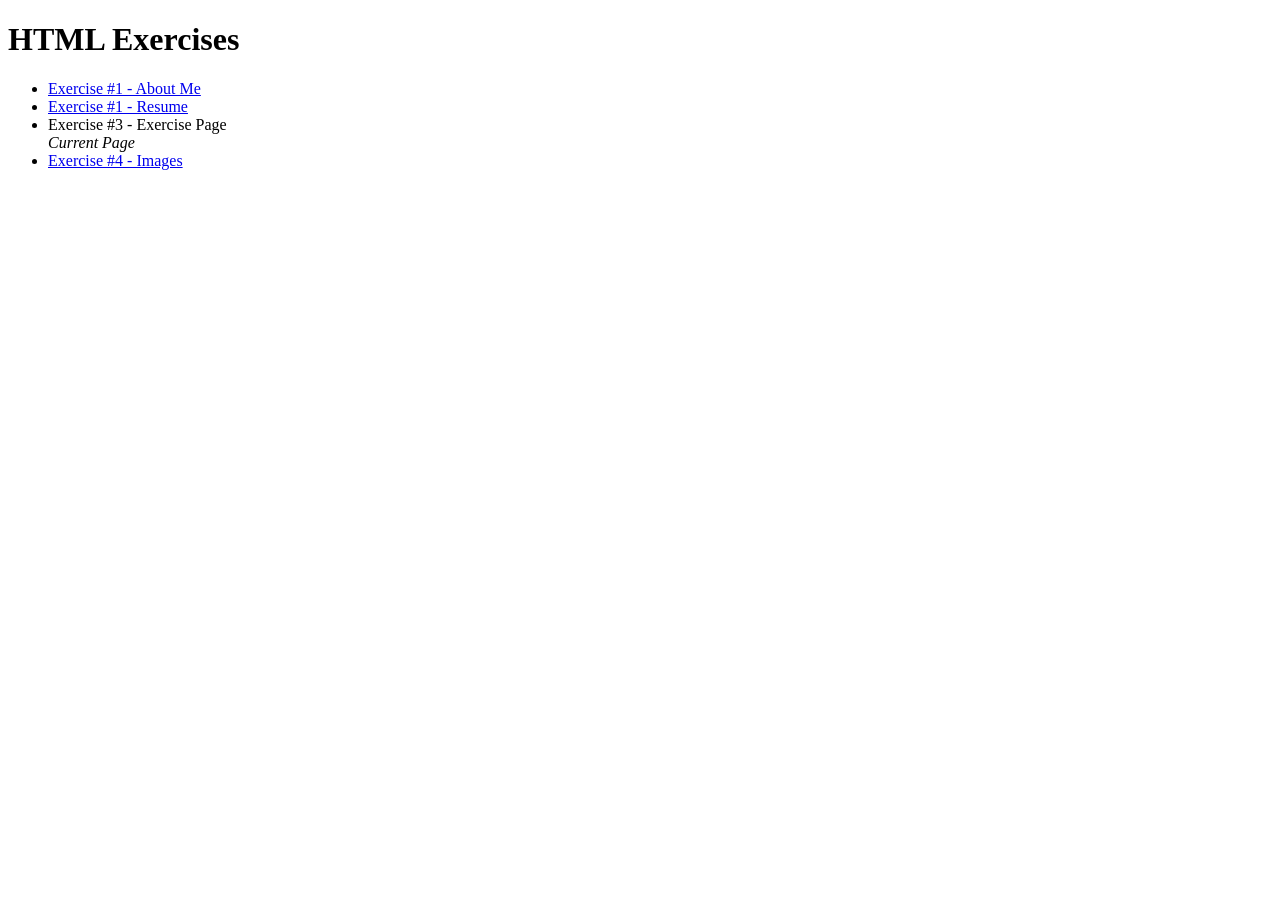
<file: exercises/index.html>
<!DOCTYPE html>
<html lang="en">
    <head>
        <meta charset="UTF-8">
        <title>Index</title>
    </head>
    <body><main>
        <h1>HTML Exercises</h1>
        <ul>
            <li><a href="exercise1.html" target="_blank">Exercise #1 - About Me</a></li>
            <li><a href="exercise2.html" target="_blank">Exercise #1 - Resume</a></li>
            <li>Exercise #3 - Exercise Page
                <br><em>Current Page</em></li>
            <li><a href="exercise4.html" target="_blank">Exercise #4 - Images</a></li>
            </ul>
        </main></body>

</html>
</file>
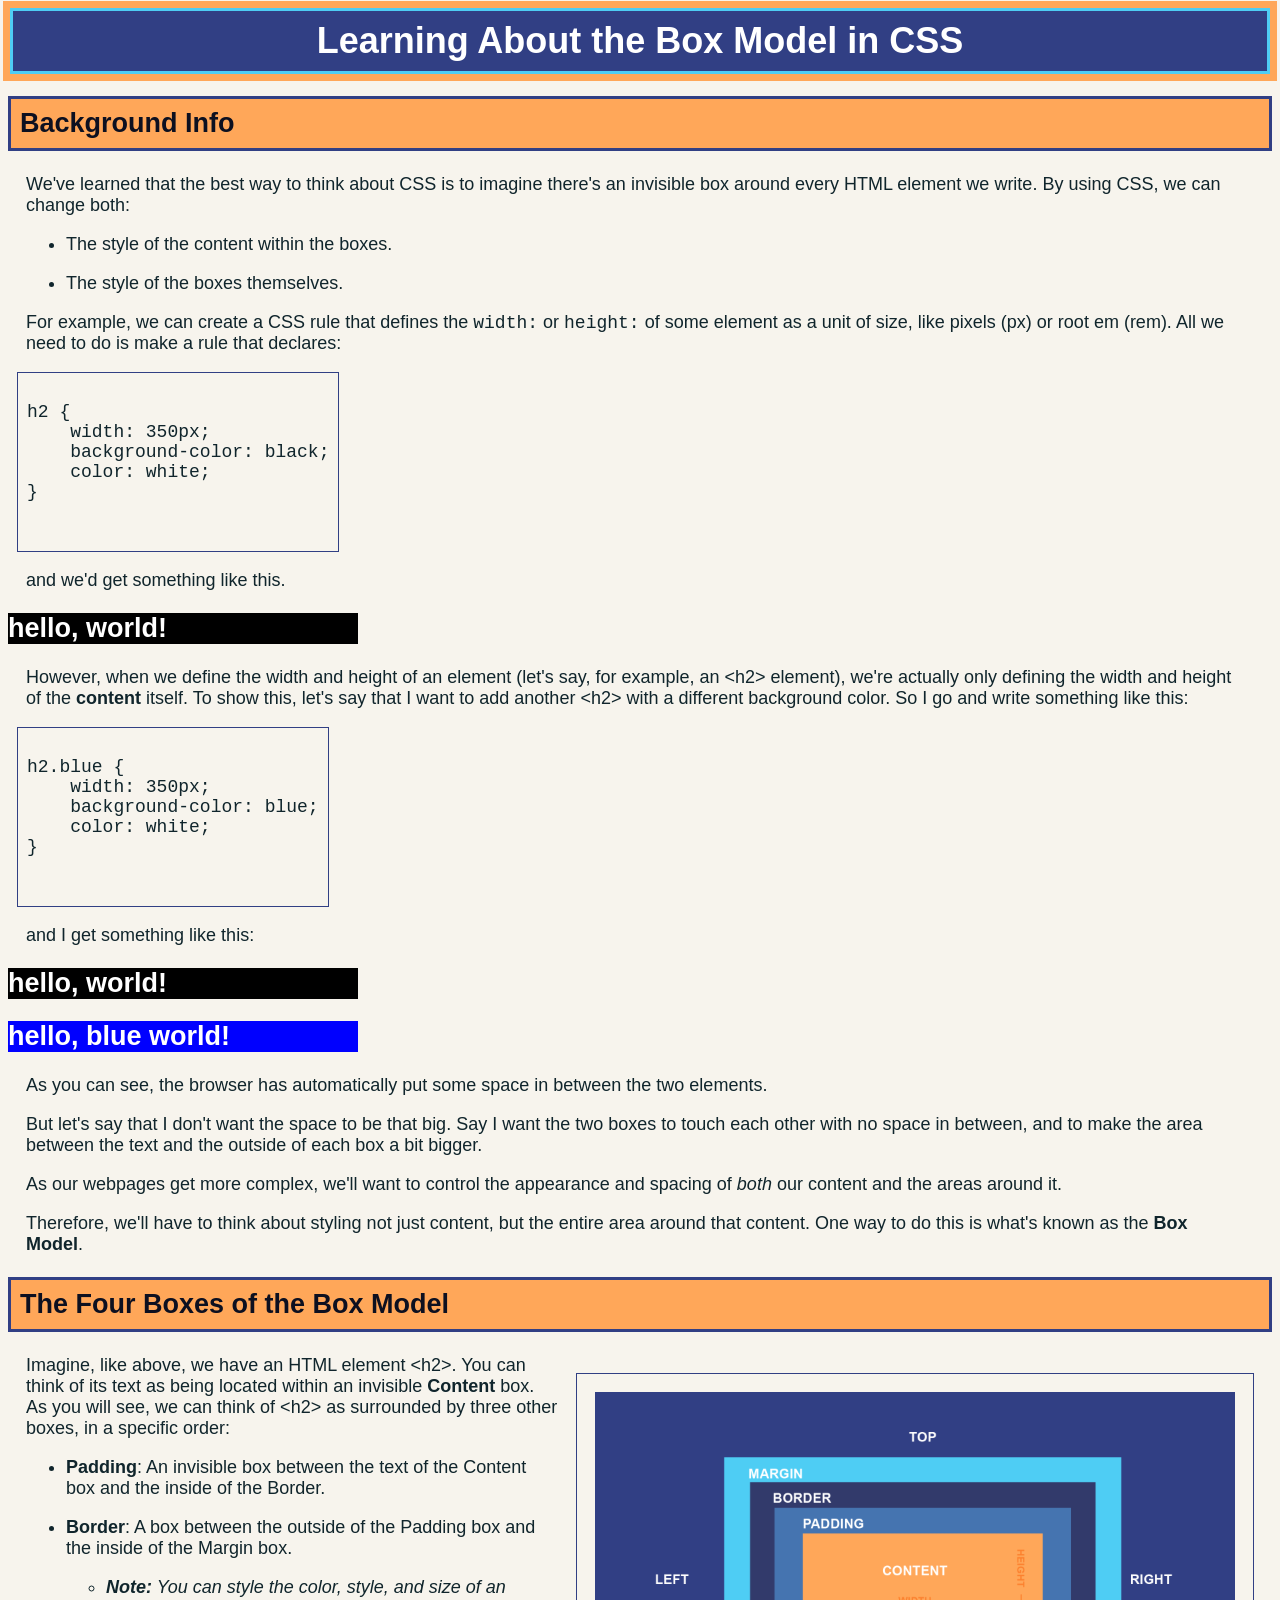
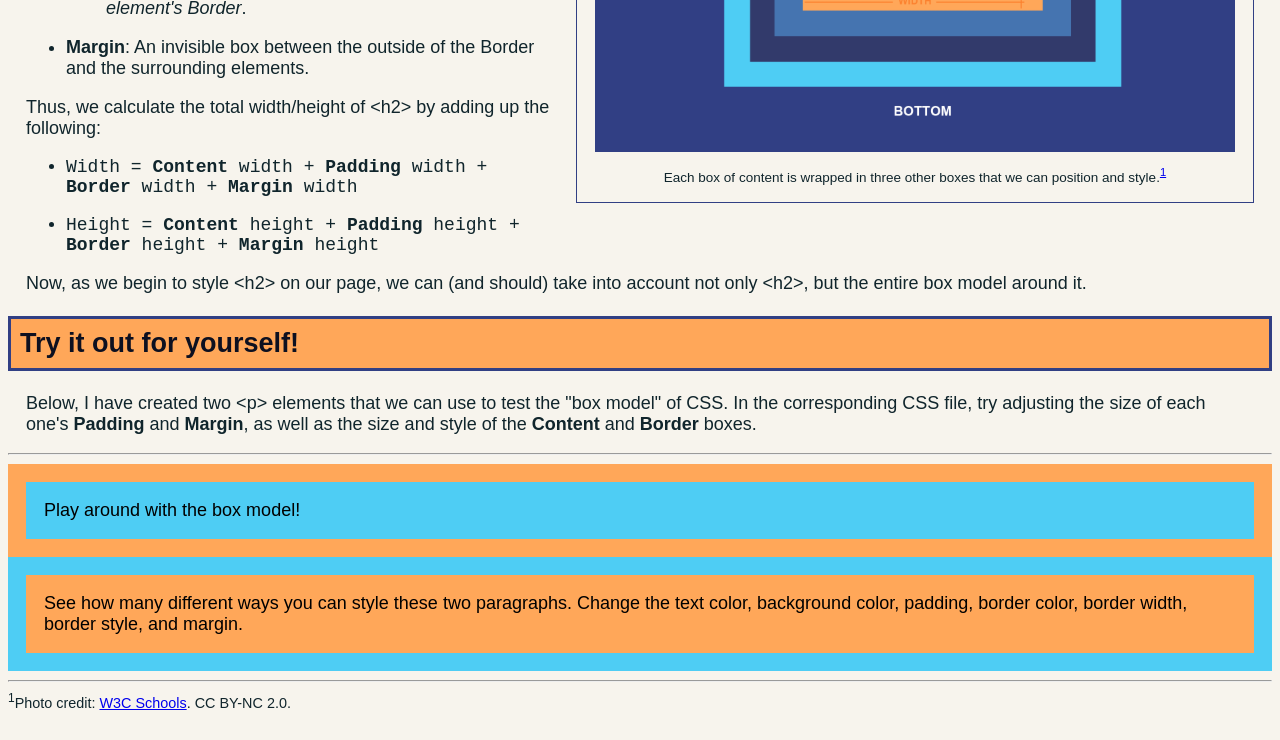
<file: box-model-info.html>
<!DOCTYPE html>
<html lang="en">
    <head>
        <meta charset="UTF-8">
        <title>Learning About the Box Model</title>
        <link href="box-model-info.css" rel="stylesheet">
    </head>
    <h1>Learning About the Box Model in CSS</h1>
    <h2 class="belowimg">Background Info</h2>
        <p>We've learned that the best way to think about CSS is to imagine there's an invisible box around every HTML element we write. By using CSS, we can change both:
            <ul>
                <li>The style of the content within the boxes.</li>
                <li>The style of the boxes themselves.</li>
            </ul></p>
        <p>For example, we can create a CSS rule that defines the <span style="font-family:monospace">width:</span> or <span style="font-family:monospace">height:</span> of some element as a unit of size, like pixels (px) or root em (rem). All we need to do is make a rule that declares:</p>
            <pre><code>
h2 {
    width: 350px;
    background-color: black;
    color: white;
}

            </code></pre>
            <p>and we'd get something like this.</p>
        <h2 style="background-color:black; color:white;">hello, world!</h2>
</p>
<p>However, when we define the width and height of an element (let's say, for example, an &lt;h2&gt; element), we're actually only defining the width and height of the <strong>content</strong> itself. To show this, let's say that I want to add another &lt;h2&gt; with a different background color. So I go and write something like this:</p>
        <pre><code>
h2.blue {
    width: 350px;
    background-color: blue;
    color: white;
}

            </code></pre>
        <p>and I get something like this:</p>
        <h2 style="background-color:black; color:white;">hello, world!</h2>
        <h2 style="background-color: blue; color: white;">hello, blue world!</h2>
        <p>As you can see, the browser has automatically put some space in between the two elements.</p>
        <p>But let's say that I don't want the space to be that big. Say I want the two boxes to touch each other with no space in between, and to make the area between the text and the outside of each box a bit bigger.</p>
        <p>As our webpages get more complex, we'll want to control the appearance and spacing of <em>both</em> our content and the areas around it.</p> 
        <p>Therefore, we'll have to think about styling not just content, but the entire area around that content. One way to do this is what's known as the <strong>Box Model</strong>.</p>
    <h2 class="belowimg">The Four Boxes of the Box Model</h2>
    <figure>
        <img src="box-model-example.png" alt="a visual example of the box model, with boxes labeled padding, border, and margin surrounding a box labeled content.">
        <figcaption>Each box of content is wrapped in three other boxes that we can position and style.<sup><a href="#photocredit">1</a></sup></figcaption>
    </figure>
        <p>Imagine, like above, we have an HTML element &lt;h2&gt;. You can think of its text as being located within an invisible <strong>Content</strong> box. As you will see, we can think of &lt;h2&gt; as surrounded by three other boxes, in a specific order:
            <ul>
                <li><strong>Padding</strong>: An invisible box between the text of the Content box and the inside of the Border.</li>
                <li><strong>Border</strong>: A box between the outside of the Padding box and the inside of the Margin box.</li>
                <ul><li><i><b>Note:</b> You can style the color, style, and size of an element's Border</i>.</li></ul>
                <li><strong>Margin</strong>: An invisible box between the outside of the Border and the surrounding elements.</li>
            </ul>
        <p>Thus, we calculate the total width/height of &lt;h2&gt; by adding up the following:
            <ul>
                <li class="equation">Width = <strong>Content</strong> width + <strong>Padding</strong> width + <strong>Border</strong> width + <strong>Margin</strong> width</li>
                <li class="equation">Height = <strong>Content</strong> height + <strong>Padding</strong> height + <strong>Border</strong> height + <strong>Margin</strong> height</li>
            </ul>
        </p>
        <p>
            Now, as we begin to style &lt;h2&gt; on our page, we can (and should) take into account not only &lt;h2&gt;, but the entire box model around it.
        </p>
    <h2 class="belowimg">Try it out for yourself!</h2>
        <p>Below, I have created two &lt;p&gt; elements that we can use to test the "box model" of CSS. In the corresponding CSS file, try adjusting the size of each one's <strong>Padding</strong> and <strong>Margin</strong>, as well as the size and style of the <strong>Content</strong> and <strong>Border</strong> boxes.</p>
        <hr />

    <p class="box-model">Play around with the box model!</p>
    <p class="box-model-2">See how many different ways you can style these two paragraphs. Change the text color, background color, padding, border color, border width, border style, and margin.</p>
    <hr />
    <footer style="font-size:.80rem">
        <sup id="photocredit">1</sup>Photo credit: <a href="https://www.w3schools.com/" target="_blank" alt="The W3C schools website.">W3C Schools</a>. CC BY-NC 2.0.
    </footer>


</html>
</file>
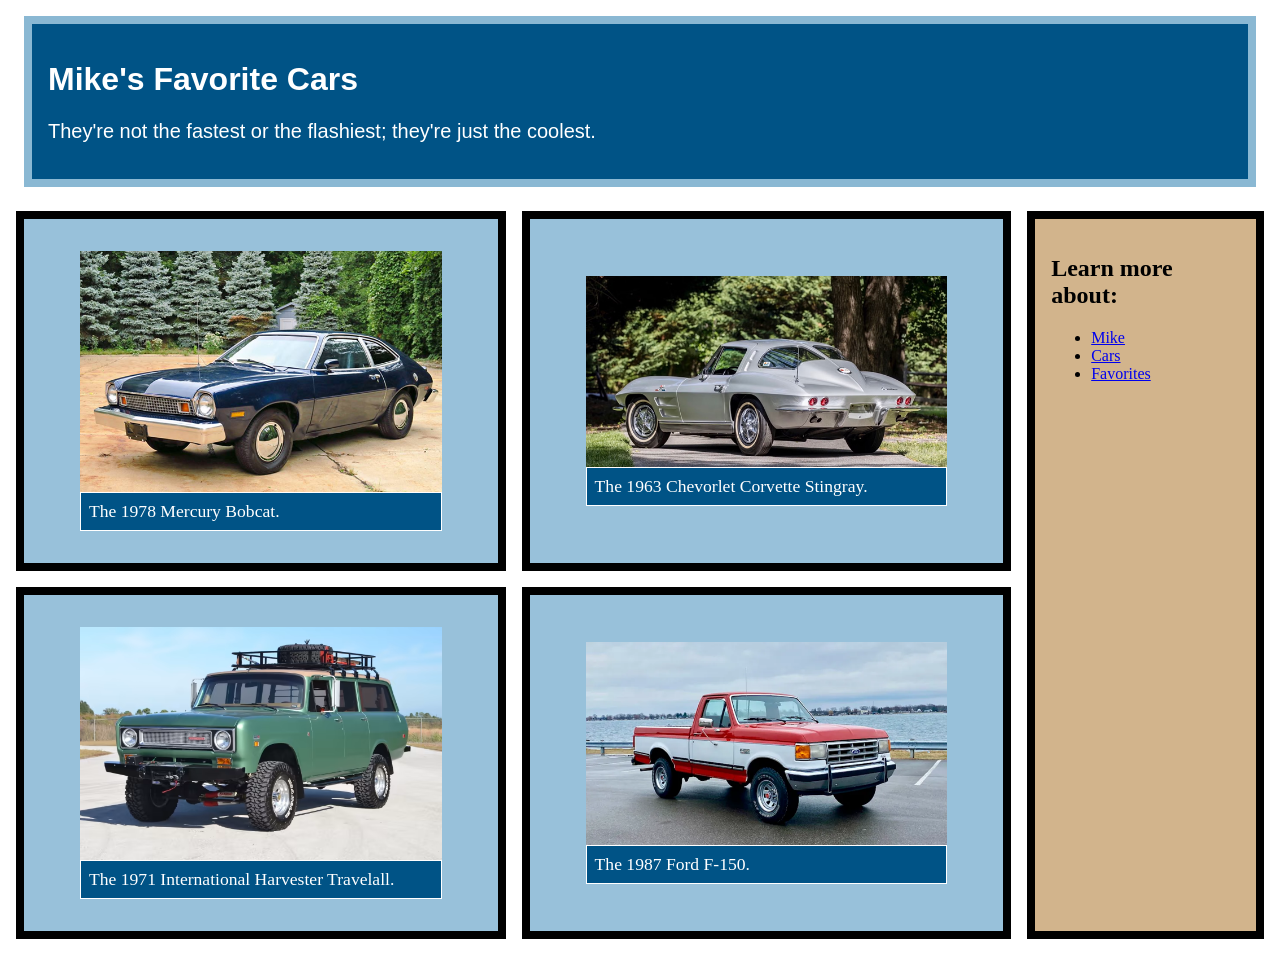
<file: checkin3.html>
<!doctype html>
<html lang="en">
<head>
    <meta charset="utf-8">
    <meta name="viewport" content="width=device-width, initial-scale=1">
    <title>Mike's Favorite Cars</title>
    <link rel="stylesheet" href="checkin3.css">
</head>
<body>
<div id="header">
    <h1>Mike's Favorite Cars</h1>
    <p>They're not the fastest or the flashiest; they're just the coolest.</p>
</div>
<div id="layout">
<div id="bobcat" class="car">
    <figure>
        <img src="78bobcat.png" alt="a blue 1978 Mercury Bobcat parked in a car showroom">
        <figcaption>The 1978 Mercury Bobcat.</figcaption>
    </figure>
</div>
<div id="travelall" class="car">
    <figure>
        <img src="71ih.png" alt="a green 1971 International Harvester travelhall with a black roofrack parked on an empty road">
        <figcaption>The 1971 International Harvester Travelall.</figcaption>
    </figure>
</div>
<div id="stingray" class="car">
    <figure>
        <img src="63stingray.png" alt="a silver 1963 Corvette Stingray parked in front of a forested background">
        <figcaption>The 1963 Chevorlet Corvette Stingray.</figcaption>
    </figure>
</div>
<div id="f150" class="car">
    <figure>
        <img src="87f150.png" alt="a red and white 1987 Ford F150 parked in front of a body of water">
        <figcaption>The 1987 Ford F-150.</figcaption>
    </figure>
</div>
<div id="learnmore" class="infobox"><h2>Learn more about:</h2>
    <ul>
        <li><a href="https://google.com" target="blank_only">Mike</a></li>
        <li><a href="https://google.com" target="blank_only">Cars</a></li>
        <li><a href="https://google.com" target="blank_only">Favorites</a></li>
    </ul>
</div>
</div>
</main>
</body>
</html>
</file>
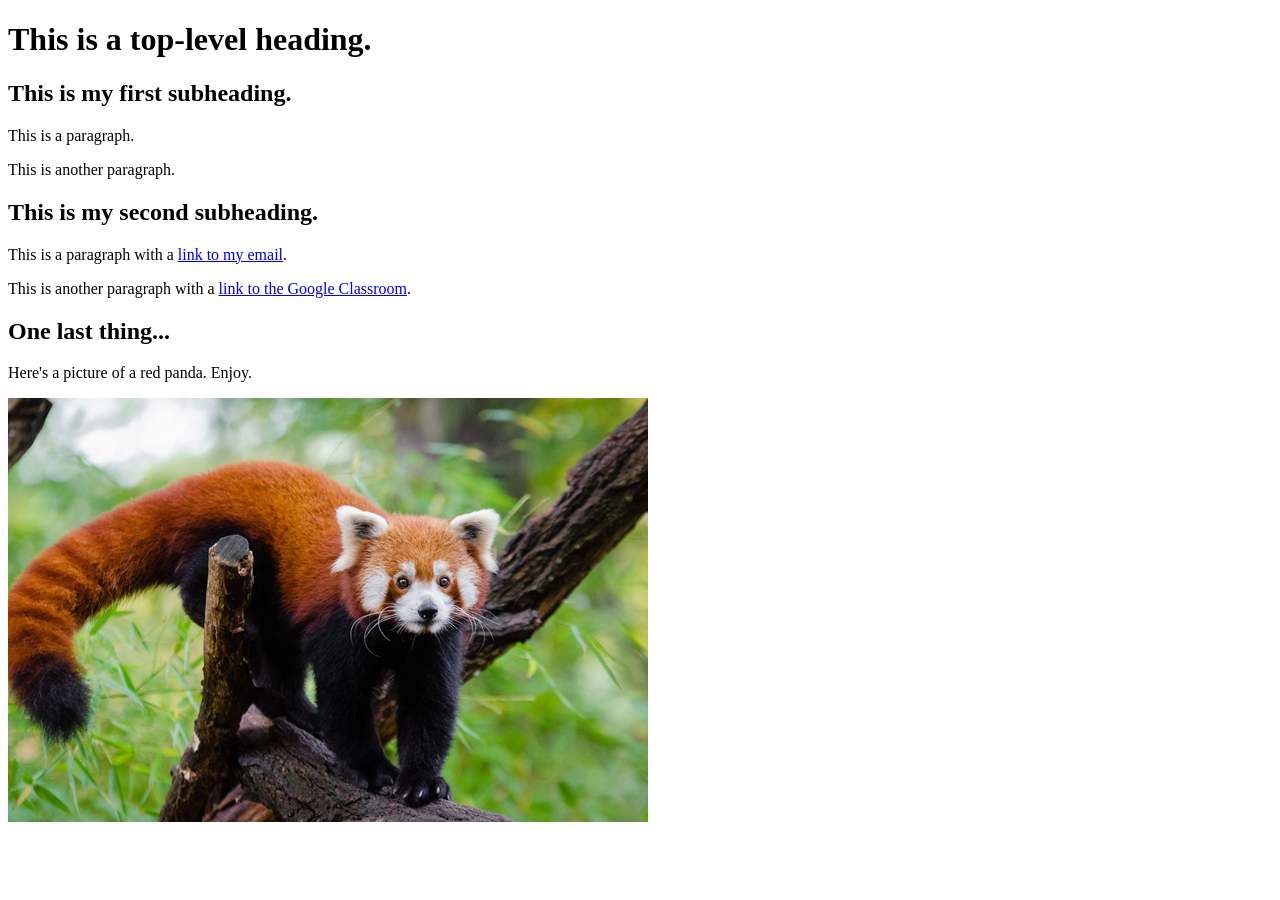
<file: exercises/exercise1.html>
<!DOCTYPE html>
<html lang="en">
    <head>
        <meta charset="UTF-8">
        <title>Exercise #1 - Bio Profile</title>
    </head>
    <body>
        <h1>This is a top-level heading.</h1>

        <h2>This is my first subheading.</h2>
        <p>This is a paragraph.</p>
        <p>This is another paragraph.</p>

        <h2>This is my second subheading.</h2>
        <p>This is a paragraph with a <a href="mailto:michaellyons@umass.edu">link to my email</a>.</p>
        <p>This is another paragraph with a <a href="https://www.classroom.google.com/">link to the Google Classroom</a>.</p>

        <h2>One last thing...</h2>
        <p>Here's a picture of a red panda. Enjoy.</p>
        <img src="../images/red_panda_220-scaled.png" alt="A red panda climbing on a tree branch.">
    </body>
    </html>
</file>
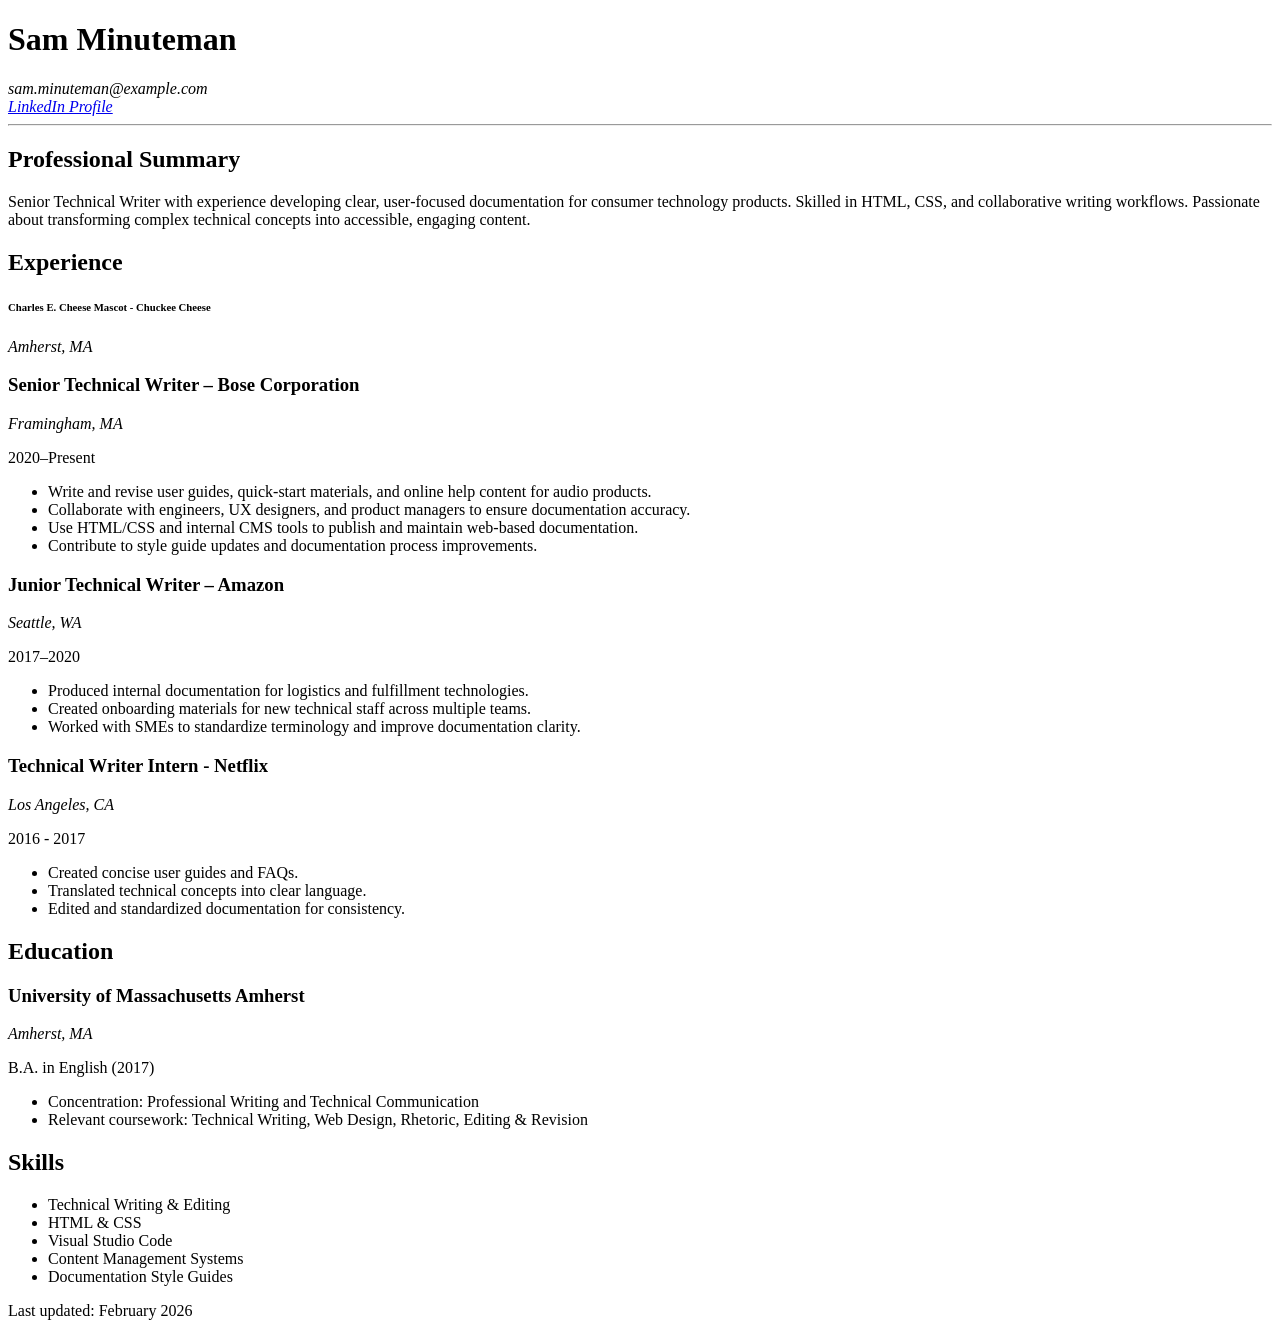
<file: exercises/exercise2.html>
<!DOCTYPE html>
<html lang="en">
<head>
    <meta charset="UTF-8">
    <title>Sam Minuteman – Resume</title>
</head>

<body>
<main>

<h1>Sam Minuteman</h1>

<address>
    sam.minuteman@example.com<br>
    <a href="https://www.linkedin.com">LinkedIn Profile</a>
</address>

<hr>

<h2>Professional Summary</h2>
<p>
    Senior Technical Writer with experience developing clear, user‑focused documentation 
    for consumer technology products. Skilled in HTML, CSS, and collaborative writing 
    workflows. Passionate about transforming complex technical concepts into accessible, 
    engaging content.
</p>

<h2>Experience</h2>

<h6>Charles E. Cheese Mascot - Chuckee Cheese</h6>
<p><i>Amherst, MA</i>
</p>

<h3><b>Senior Technical Writer</b> – Bose Corporation</h3>
<p><i>Framingham, MA</i></p>
<p>2020–Present</p>
<ul>
    <li>Write and revise user guides, quick‑start materials, and online help content for audio products.</li>
    <li>Collaborate with engineers, UX designers, and product managers to ensure documentation accuracy.</li>
    <li>Use HTML/CSS and internal CMS tools to publish and maintain web‑based documentation.</li>
    <li>Contribute to style guide updates and documentation process improvements.</li>
</ul>

<h3><b>Junior Technical Writer</b> – Amazon</h3>
<p><i>Seattle, WA</i></p>
<p>2017–2020</p>
<ul>
    <li>Produced internal documentation for logistics and fulfillment technologies.</li>
    <li>Created onboarding materials for new technical staff across multiple teams.</li>
    <li>Worked with SMEs to standardize terminology and improve documentation clarity.</li>
</ul>

<h3><b>Technical Writer Intern</b> - Netflix</h3>
<p><i>Los Angeles, CA</i></p>
<p>2016 - 2017</p>
<ul>
    <li>Created concise user guides and FAQs.</li> 
    <li>Translated technical concepts into clear language.</li> 
    <li>Edited and standardized documentation for consistency.</li></li>
</ul>

<h2>Education</h2>

<h3>University of Massachusetts Amherst</h3>
<p><i>Amherst, MA</i></p>
<p>B.A. in English (2017)</p>
<ul>
    <li>Concentration: Professional Writing and Technical Communication</li>
    <li>Relevant coursework: Technical Writing, Web Design, Rhetoric, Editing & Revision</li>
</ul>

<h2>Skills</h2>
<ul>
    <li>Technical Writing & Editing</li>
    <li>HTML & CSS</li>
    <li>Visual Studio Code</li>
    <li>Content Management Systems</li>
    <li>Documentation Style Guides</li>
</ul>

</main>

<footer>
    Last updated: February 2026
</footer>

</body>
</html>
</file>
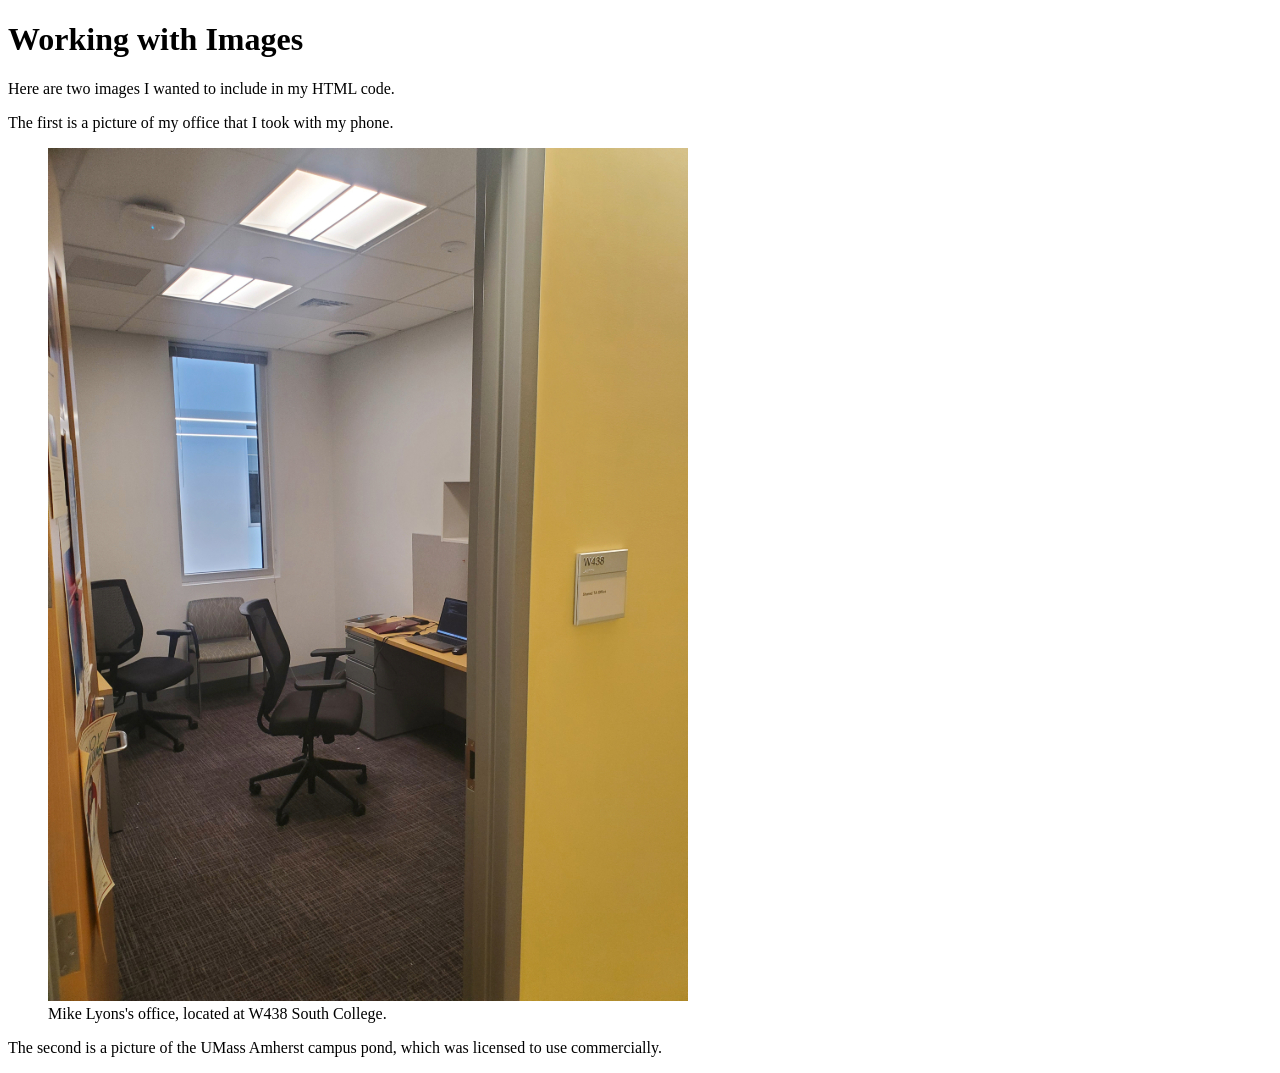
<file: exercises/exercise4.html>
<!DOCTYPE html>
<html lang="en">
    <head>
        <title>Exercise #4</title>
        <meta charset=""UTF-8">
    </head>
    <body>
        <main>
            <h1>Working with Images</h1>
            <p>Here are two images I wanted to include in my HTML code.</p>
            <p>The first is a picture of my office that I took with my phone.</p>
            <figure>
                <img src="../images/my-office.jpg" title="My Office" alt="The entrance to Mike Lyons's office. Inside are an empty chair and a desk covered with papers and computer.">
                <figcaption>Mike Lyons's office, located at W438 South College.</figcaption>
            </figure>
            <p>The second is a picture of the UMass Amherst campus pond, which was licensed to use commercially.</p>
        </main>
    </body>
</html>
</file>
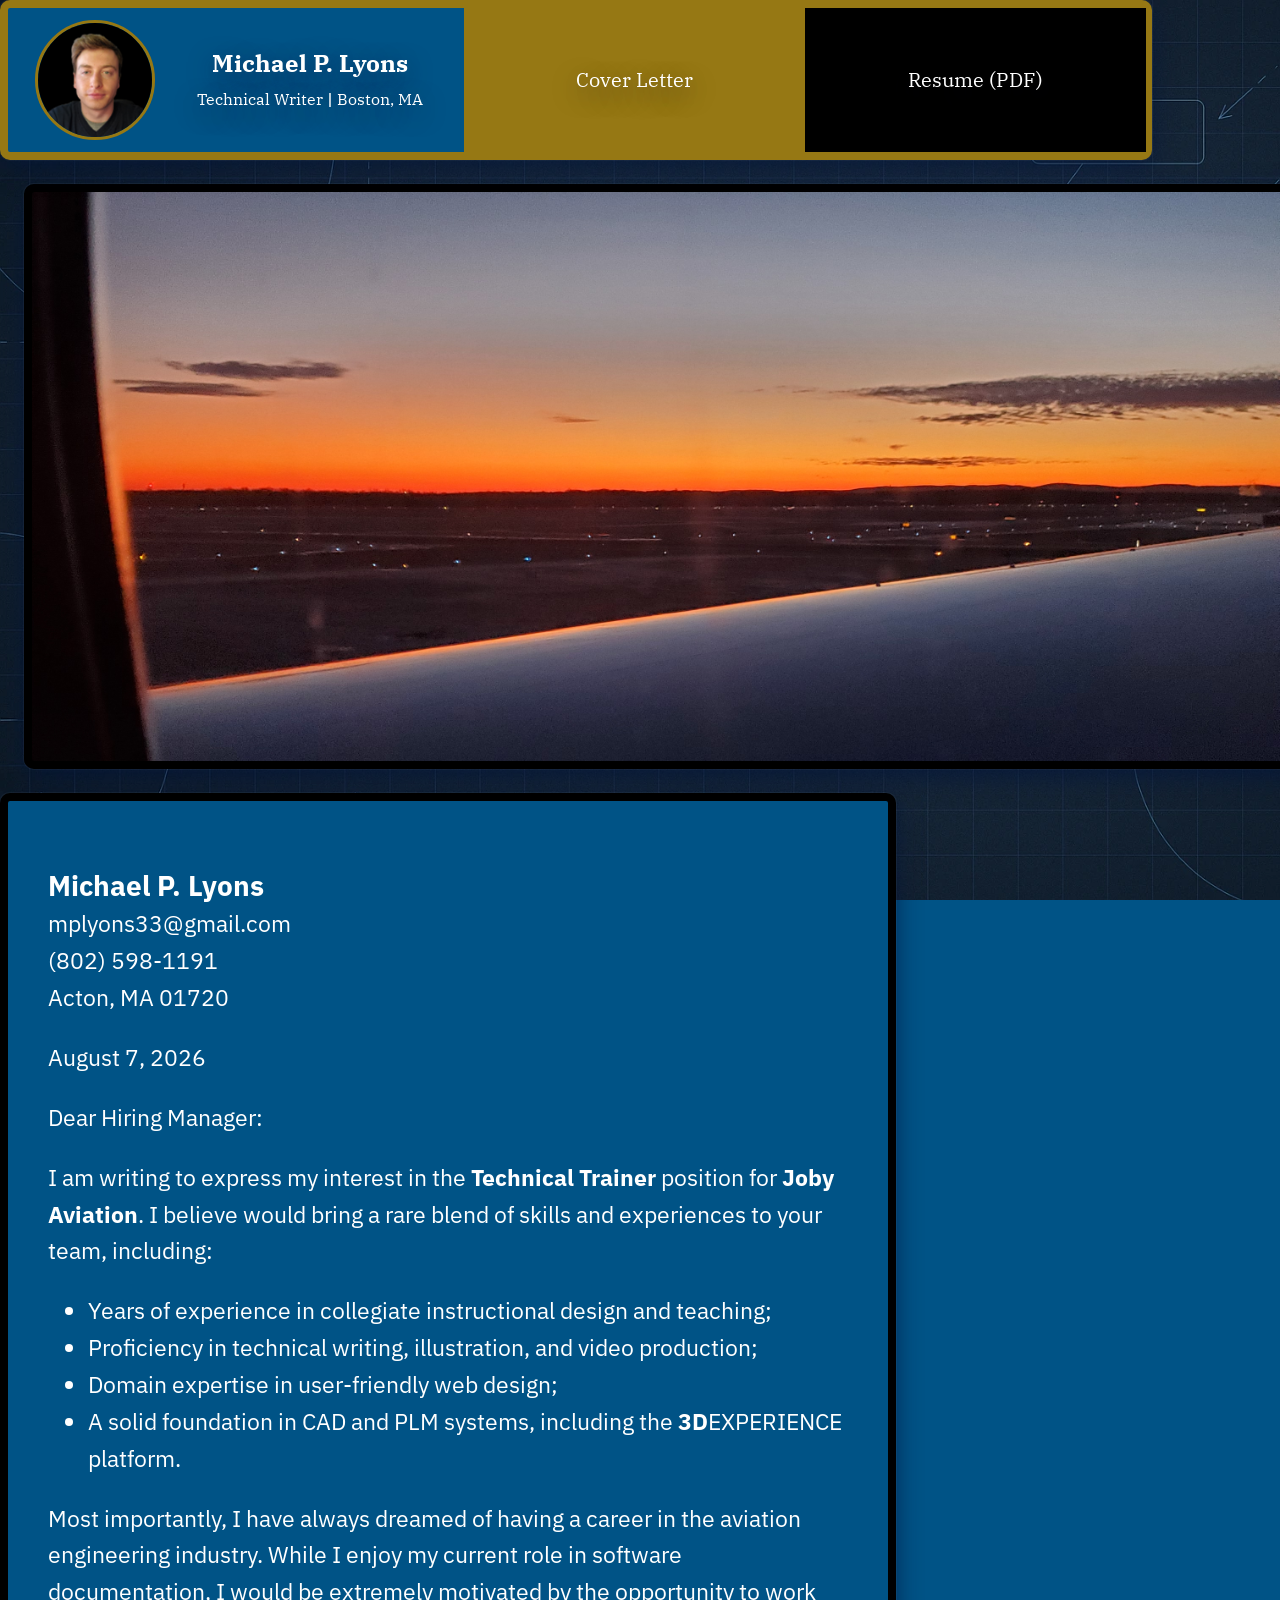
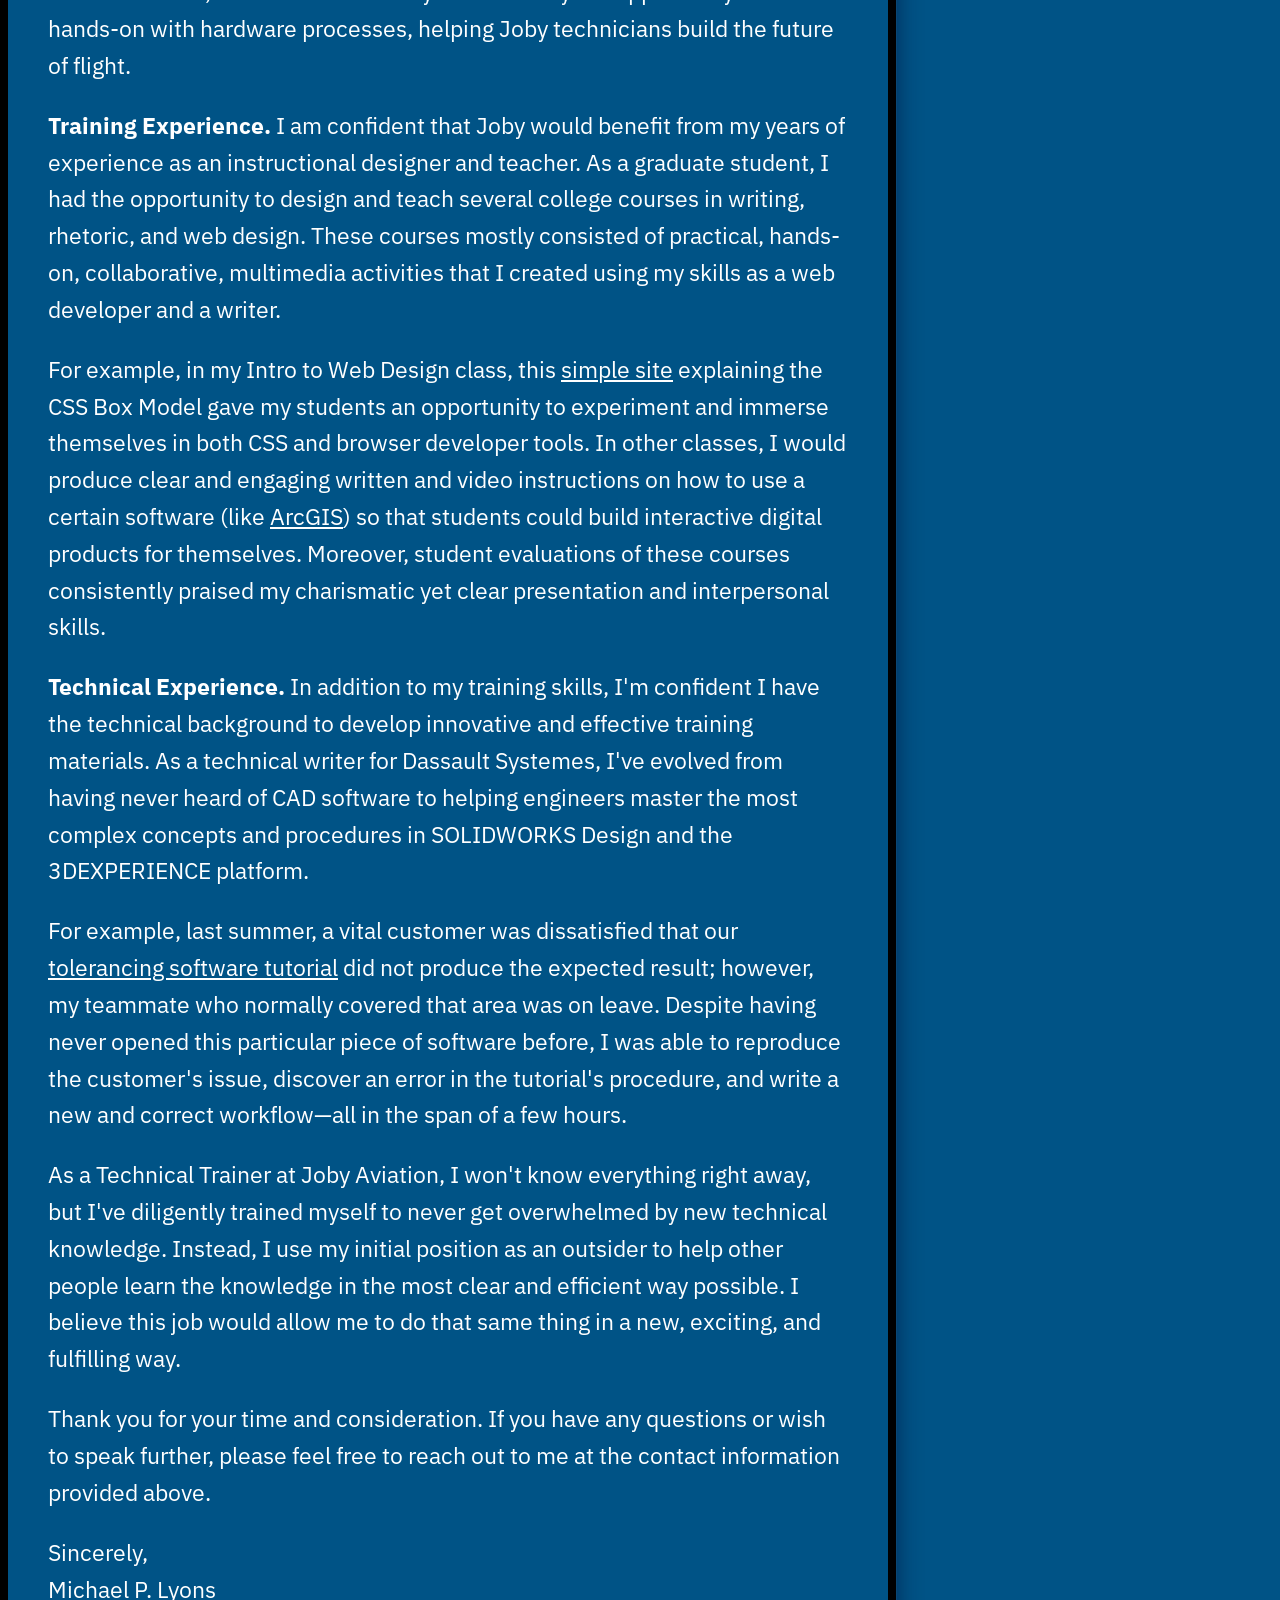
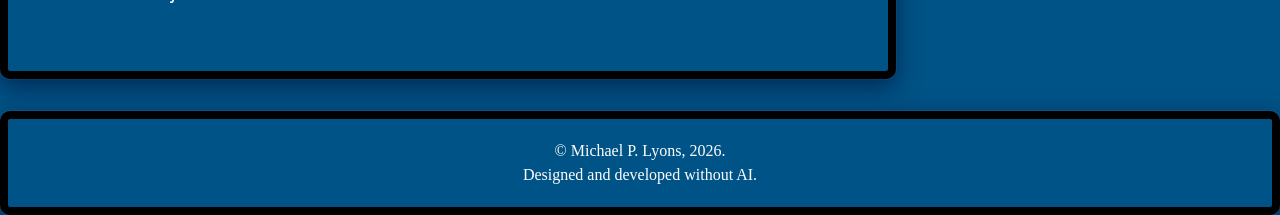
<file: ja.app/source-files/joby-cover-letter.html>
<!doctype html>
<html lang="en">
<head>
    <meta charset="utf-8">
    <meta name="viewport" content="width=device-width, initial-scale=1">
    <title>M.P. Lyons | Technical Writer</title>
    <link rel="stylesheet" href="joby-application.css">
    <link rel="icon" type="image/x-icon" href="../images/mpl-icon.svg">
    <link rel="preconnect" href="https://fonts.googleapis.com">
    <link rel="preconnect" href="https://fonts.gstatic.com" crossorigin>
    <link href="https://fonts.googleapis.com/css2?family=Adamina&family=IBM+Plex+Sans:ital,wght@0,100..700;1,100..700&family=IBM+Plex+Serif:ital,wght@0,100;0,200;0,300;0,400;0,500;0,600;0,700;1,100;1,200;1,300;1,400;1,500;1,600;1,700&family=Graduate&family=Lexend:wght@100..900&display=swap" rel="stylesheet">
</head>
<body>
<div id="header">
    <a id="homelink" href="joby-application.html">
    <div class="nameplate">
        <h1 class="nameplatetitle">Michael P. Lyons</h1>
        <img class="nameplateimg" src="../images/headshot-128.png" alt="Michael P. Lyons">
        <p class="nameplatedesc">Technical Writer<b> | </b> Boston, MA</p>
    </div>
    </a>
    <div class="navbar">
        <a class="navbaritems" id="navbarexperience" href="joby-cover-letter.html" style="background-color: hwb(46 8% 41%); border:hwb(46 8% 41%); border-radius: 0px;">Cover Letter</a>
        <a class="navbaritems" id="navbarportfolio" href="../documents/Lyons_Resume_8-7-2026.pdf" target="_blank">Resume (PDF)</a>
    </div>
    </div>
     <div title="View of an airplane wing, airfield, and sunrise from an airplane window. Photo by Michael Lyons." alt="View of an airplane wing, airfield, and sunrise from an airplane window" class="hero-image" id="hero-image-plane-sunset"></div>
    <div class="bodycontent" style="font-family: IBM Plex Sans; font-size: 1.45rem; padding:2.5rem; line-height: 2.3rem;">
        <p><h2></h2>
        <b style="font-size: 1.75rem;">Michael P. Lyons</b>
        <br>
        mplyons33@gmail.com
        <br>
        (802) 598-1191
        <br>
        Acton, MA 01720</p>
    <p>August 7, 2026</p>
<p>Dear Hiring Manager:</p>
<p>I am writing to express my interest in the <b>Technical Trainer</b> position for <b>Joby Aviation</b>. I believe would bring a rare blend of skills and experiences to your team, including:
    <ul>
        <li>Years of experience in collegiate instructional design and teaching;</li>
        <li>Proficiency in technical writing, illustration, and video production;</li>
        <li>Domain expertise in user-friendly web design;</li>
        <li>A solid foundation in CAD and PLM systems, including the <b>3D</b>EXPERIENCE platform.</li>
    </ul>
    Most importantly, I have always dreamed of having a career in the aviation engineering industry. While I enjoy my current role in software documentation, I would be extremely motivated by the opportunity to work hands-on with hardware processes, helping Joby technicians build the future of flight.
</p>
<p><b>Training Experience.</b>  I am confident that Joby would benefit from my years of experience as an instructional designer and teacher. As a graduate student, I had the opportunity to design and teach several college courses in writing, rhetoric, and web design. These courses mostly consisted of practical, hands-on, collaborative, multimedia activities that I created using my skills as a web developer and a writer.</p>
<p>For example, in my Intro to Web Design class, this <a href="https://mplyons33.github.io/box-model-info.html" target="_blank" style="color: white;">simple site</a> explaining the CSS Box Model gave my students an opportunity to experiment and immerse themselves in both CSS and browser developer tools. In other classes, I would produce clear and engaging written and video instructions on how to use a certain software (like <a href="https://www.esri.com/en-us/arcgis/products/arcgis-online/overview" target="_blank" style="color:white;">ArcGIS</a>) so that students could build interactive digital products for themselves. Moreover, student evaluations of these courses consistently praised my charismatic yet clear presentation and interpersonal skills.
</p>
<p><b>Technical Experience.</b> In addition to my training skills, I&#39;m confident I have the technical background to develop innovative and effective training materials. As a technical writer for Dassault Systemes, I&#39;ve evolved from having never heard of CAD software to helping engineers master the most complex concepts and procedures in SOLIDWORKS Design and the 3DEXPERIENCE platform.</p>
<p>For example, last summer, a vital customer was dissatisfied that our <a href="https://help.solidworks.com/2026/english/swtutorialonline/c_tut_dimxpert_start.htm" target="_blank" style="color:white;">tolerancing software tutorial</a> did not produce the expected result; however, my teammate who normally covered that area was on leave. Despite having never opened this particular piece of software before, I was able to reproduce the customer&#39;s issue, discover an error in the tutorial&#39;s procedure, and write a new and correct workflow—all in the span of a few hours.</p>
<p>As a Technical Trainer at Joby Aviation, I won&#39;t know everything right away, but I&#39;ve diligently trained myself to never get overwhelmed by new technical knowledge. Instead, I use my initial position as an outsider to help other people learn the knowledge in the most clear and efficient way possible. I believe this job would allow me to do that same thing in a new, exciting, and fulfilling way.
</p>
<p>Thank you for your time and consideration. If you have any questions or wish to speak further, please feel free to reach out to me at the contact information provided above.
</p>
<p>Sincerely,
    <br>
    Michael P. Lyons
</p></div>
</div>

<footer>
    <p>&copy; Michael P. Lyons, 2026. <br>Designed and developed without AI.</p>
</footer>
</body>
</html>
</file>
<file: box-model-info.css>
p.box-model {
    background-color: #4ecdf4;
    color: black;
    padding: 1rem;
    border: 1rem solid #ffa759;
    margin: 0rem;


}

p.box-model-2 {
    background-color: #ffa759;
    color: black;
    padding: 1rem;
    border: 1rem solid #4ecdf4;
    margin: 0rem;


}



/* You can ignore all the CSS under here. It's for the HTML for the rest of the page. */



html {
    background-color: #F7F4ED;
    color: #10252c;
    font-size: 18px;
    font-family: Verdana, Geneva, Tahoma, sans-serif;
}

h1 {
    background-color: #313f84;
    color: white;
    width: auto;
    height: auto;
    padding: 0.5rem;
    outline: 0.4rem solid #ffa759;
    border: 0.2rem solid #4ecdf4;
    margin: 0.1rem;
    text-align: center;
}

h2 {
    max-width: 350px;
}

h2.belowimg {
    background-color: #ffa759;
    color: #0D1020;
    max-width: none;
    width: auto;
    height: auto;
    padding: 0.5rem;
    border: 0.2rem solid #313f84;
    margin: 0.1rem solid black;
    clear: both;

}

p {
    margin-left: 1rem;
    margin-right: 2rem;
    width: auto;
    height: auto;
    text-align: left;
}

img {
height: auto;
width: auto;
max-width: 640px;
max-height: 360px;
}

figure {
    height: auto;
    width: auto;
    max-width: 640px;
    border: 0.1rem solid #313f84;
    margin: 1rem;
    padding: 1rem;
    float: right;
    text-align: center;
}

figcaption {
    margin-top: .5rem;
    font-size: 0.75rem;
    font-weight: 115%;
}

li.equation {
    font-family: monospace;
    margin: 1rem;
}

li {
    margin: 1rem;
}

pre {
    border: 0.1rem solid #313f84;
    width: fit-content;
    padding: 0.5rem;
    margin: 0.5rem;

}
</file>
<file: checkin3.css>
#header {
    background-color: #005386;
    color: white;
    padding: 1rem;
    border: 0.5rem solid #93bed8f1;
    margin: 1rem;
    font-family:'Gill Sans', 'Gill Sans MT', Calibri, 'Trebuchet MS', sans-serif;
}

#header > p {
    font-size: 1.25rem;
}

div.car {
    background-color: #93bed8f1;
    padding: 1rem;
    border: 0.5rem solid black;
    margin: 0.5rem;
    display: grid;
    place-items: center;
}

img {
    display: block;
    max-width: 100%;
    height: auto;
}

figcaption {
    background-color:#005386;
    color: white;
    font-size: clamp(0rem, 1.1rem, 2rem);
    padding: 0.5rem;
    border: 0.1rem solid white;
    overflow-wrap: break-word;
    white-space: normal;
}

div.infobox {
    background-color: tan;
    color: black;
    padding: 1rem;
    border: 0.5rem solid black;
    margin: 0.5rem;
}

#layout {
    display: grid;
    grid-template-columns: minmax(0, 2fr) minmax(0, 2fr) minmax(0, 1fr);
    grid-template-columns: 2fr 2fr 1fr;
    grid-template-rows: auto;
    container-type: inline-size;
    container-name: cars;
}

layout > * {
    min-width: 0;
}

#bobcat {
    grid-column: 1 / 2;
    grid-row: 1 / 2;
}

#travelall {
    grid-column: 1 / 2;
    grid-row: 2 / 3;
}

#stingray {
    grid-column: 2 / 3;
    grid-row: 1 / 2;
}

#f150 {
    grid-column: 2 / 3;
    grid-row: 2 / 3;
}

#learnmore {
    grid-column: 3 / 4;
    grid-row: 1 / 3;
}

@media (max-width: 1000px) {
    #layout {
        grid-template-columns: 1fr 1fr;
        grid-template-rows: auto;
    }

    #layout > * {
        grid-row: auto;
        grid-column: auto;
    }

    #learnmore {
        grid-column: 1 / 3;
    }
}

@media (max-width: 500px) {
    #layout {
        grid-template-columns: 1fr;
        grid-template-rows: auto;
    }

    #layout > * {
        grid-row: auto;
        grid-column: auto;
    }
}
</file>
<file: ja.app/source-files/joby-application.css>
html {
    background-color: #005386;
    color: black;
    font-family: Cambria, Cochin, Georgia, Times, 'Times New Roman', serif;
    margin: 0;
    padding: 0;
    line-height: 1.5rem;
}

* {
    box-sizing: border-box;
}

body {
    background-image: url("../images/website-background.webp");
    background-size: cover;
    background-repeat: no-repeat;
    background-attachment: fixed;
    margin: 0;
    min-height: 100vh;
    box-sizing: border-box;

}

/* Header is a 1 row x 2 column grid. Left item is nameplate. Right item is navbar. */

#header {
    background-color: #005386;
    color: white;
    box-shadow:
        0 0 0 1px rgba(255, 255, 255, 0.04),
        0 8px 24px rgba(0, 20, 60, 0.65);
    border: 0.5rem solid hwb(46 8% 41%);
    border-radius: 10px;
    margin-bottom: 1rem;
    width: 90vw;
    justify-self: center;
    min-width: 0px;
    min-height: 0px;
    display: grid;
    grid-template-columns: 40% 60%;
    column-gap: 0.1rem;
    position: sticky;
    top: 0;
}

/* NAMEPLATE item styling and layout */


.nameplate > * {
    min-width: 0;
}

div.nameplate {
    padding: 0.5rem;
    font-family: "IBM Plex Serif", 'Times New Roman', Times, serif;
      text-shadow: 
        1px 1px 5px rgba(255, 255, 255, 0.04),
        0 8px 24px rgba(0, 20, 60, 0.65);
    min-height: 0px;
    display: grid;
    grid-template-rows: 1fr 25% 25% 1fr;
    row-gap: 0.25rem;
    grid-template-columns: minmax(150px, 1fr) 2fr;
    place-items: center;
}

#homelink {
    color: white;
    text-decoration: none;
    border: 0.25rem solid transparent;
    transition: color 0.5s ease, background-color 0.5s ease, border 0.5s ease;

}

#homelink:hover {
    border: 0.25rem solid white;
}

img.nameplateimg {
    max-width: 80%;
    min-width: 60px;
    height: auto;
    border: 0.2rem solid hwb(46 8% 41%);
    border-radius: 50%;
    grid-row: 1 / 5;
    grid-column: 1 / 2;
}

h1.nameplatetitle {
    font-size: 1.5rem;
    padding: 0.1rem;
    margin: 0rem;
    grid-row: 2 / 3;
    grid-column: 2 / 3;
}

p.nameplatedesc {
    font-size: 1rem;
    padding: 0.1rem;
    margin: 0.3rem;
    margin-bottom: 0.1rem;
    grid-row: 3 / 4;
    grid-column: 2 / 3;
}


/* NAVBAR item styling and layout */

div.navbar {
    background-color: black;
    display: grid;
    grid-template-columns: 1fr 1fr;
    grid-template-rows: 1fr;
    place-items: center;
    min-width: 0px;
}

.navbaritems {
    color: white;
    text-shadow: 
        1px 1px 5px rgba(255, 255, 255, 0.04),
        0 8px 24px rgba(0, 20, 60, 0.65);
    font-family: "IBM Plex Serif", 'Times New Roman', Times, serif;
    display: flex;
    align-items: center;
    justify-content: center;
    font-size: 1.25rem;
    text-decoration: none;
    padding: 0.5rem;
    border: 0.25rem solid transparent;
    border-radius: 10px;
    transition: color 0.5s ease, background-color 0.5s ease, border 0.5s ease;
    width: 100%;
    height: 100%;

}

.navbaritems:hover {
    color: white;           
    background-color: hwb(46 8% 41%);
    border: 0.25rem solid white;
    border-radius: 10px;
}


#navbarexperience {
    grid-column: 1 / 2;
    
}

#navbarportfolio {
    grid-column: 2 / 3;
}

#navbarcontact {
    grid-column: 3 / 4;
}

/* SECTION styling */

div.sectiontitle {
    background-color: hwb(46 8% 41%);
    font-family: "IBM Plex Serif", 'Times New Roman', Times, serif;
      text-shadow: 
        1px 1px 5px rgba(255, 255, 255, 0.04),
        0 8px 24px rgba(0, 20, 60, 0.65);
    box-shadow:
        0 0 0 1px rgba(255, 255, 255, 0.04),
        0 8px 24px rgba(0, 20, 60, 0.65);
    padding: 0.5rem;
    border: 0.5rem solid black;
    border-radius: 10px;
    margin: 0.25rem;
    width: 75vw;
    justify-self: center;
}

div.sectiontitle > h2 {
    font-family: "IBM Plex Serif", 'Times New Roman', Times, serif;
    font-weight: 200;
    font-size: 2.5rem;
    padding: 0.25rem;
    color: white;
    justify-self: center;
    margin-top: 1.5rem;
}

div.sectiontitle > p {
    font-family: Verdana, Geneva, Tahoma, sans-serif;
    font-weight: 200;
    font-size: 2.5rem;
    padding: 0.25rem;
    color: white;
    justify-self: center;
    margin-top: 1.5rem;
}

/* HERO IMAGES styling */

#hero-image-home {
    background-image: url("../images/hero-image-yosemite.jpg");
    background-size: cover;
    background-repeat: no-repeat;
    background-position: 45% 45%;
    background-attachment: fixed;
    border: 0.5rem solid black;
    border-radius: 10px;
    box-shadow:
        0 0 0 1px rgba(255, 255, 255, 0.04),
        0 8px 24px rgba(0, 20, 60, 0.65);
    width: 100vw;
    height: 65vh;
    margin: 1.5rem;
    justify-self: center;
}

#hero-image-experience {
    background-image: url("../images/hero-image-gasson.jpg");
    background-size: cover;
    background-repeat: no-repeat;
    background-position: top;
    background-attachment: fixed;
    border: 0.5rem solid black;
    border-radius: 10px;
    box-shadow:
        0 0 0 1px rgba(255, 255, 255, 0.04),
        0 8px 24px rgba(0, 20, 60, 0.65);
    width: 100vw;
    height: 65vh;
    margin: 1.5rem;
    justify-self: center;
}

#hero-image-portfolio {
    background-image: url("../images/hero-image-burns.jpg");
    background-size: cover;
    background-repeat: no-repeat;
    background-position: 100% 45%;
    background-attachment: fixed;
    border: 0.5rem solid black;
    border-radius: 10px;
    box-shadow:
        0 0 0 1px rgba(255, 255, 255, 0.04),
        0 8px 24px rgba(0, 20, 60, 0.65);
    width: 100vw;
    height: 65vh;
    margin: 1.5rem;
    justify-self: center;
}

#hero-image-contact {
    background-image: url("../images/hero-image-sunset.jpg");
    background-size: cover;
    background-repeat: no-repeat;
    background-position: 100% 25%;
    background-attachment: fixed;
    border: 0.5rem solid black;
    border-radius: 10px;
    box-shadow:
        0 0 0 1px rgba(255, 255, 255, 0.04),
        0 8px 24px rgba(0, 20, 60, 0.65);
    width: 100vw;
    height: 65vh;
    margin: 1.5rem;
    justify-self: center;
}

#hero-image-plane-sunset {
        background-image: url("../images/plane-sunset.jpg");
    background-size: cover;
    background-repeat: no-repeat;
    background-position: 0% 35%;
    background-attachment: fixed;
    border: 0.5rem solid black;
    border-radius: 10px;
    box-shadow:
        0 0 0 1px rgba(255, 255, 255, 0.04),
        0 8px 24px rgba(0, 20, 60, 0.65);
    width: 100vw;
    height: 65vh;
    margin: 1.5rem;
    justify-self: center;
}

/* BODY CONTENT styling */


div.bodycontent {
    background-color: #005386;
    color: white;
    box-shadow:
        0 0 0 1px rgba(255, 255, 255, 0.04),
        0 8px 24px rgba(0, 20, 60, 0.65);
    padding: 0.5rem;
    border: 0.5rem solid black;
    border-radius: 10px;
    margin-top: 0;
    margin-bottom: 2rem;
    width: 70vw;
    min-height: 25vh;
    justify-self: center;
}

#resumeheader {
    place-items: center;
}

div.bodycontent > h2, h3 {
          text-shadow: 
        1px 1px 5px rgba(255, 255, 255, 0.04),
        0 8px 24px rgba(0, 20, 60, 0.65);
}

div.bodycontent > h2 {
    font-size: 2rem;
}

div.bodycontent hr {
    background-color: hwb(46 8% 41%);
    border: none;
    height: 3px;
    width: 55vw;
}

.selectionbox {
    background-color: #10a3ff43;
    border: 2px solid black;
    border-radius: 10px;
}

.selectionbox:hover {
    background-color: black;
    border: 5px solid hwb(46 8% 41%);
    box-shadow: 0 4px 12px rgba(255, 255, 255, 0.3);
}

/* HOME PAGE */

#introduction {
    display: grid;
    justify-items: center;
    grid-template-columns: 30% 5% 65%;
    grid-template-rows: 10vh 1fr;
    grid-template-areas: 
    'image space heading'
    'image space text';
}

#introduction img {
    height: auto;
    max-height: 45vh;
    max-width: 100%;
    border: 3px solid  hwb(46 8% 41%);
    justify-self: center;
}

#introduction p, li {
    font-family: "IBM Plex Sans";
}

/* EXPERIENCE PAGE */

div#whatiknow {
    display: grid;
    grid-template-columns: 34% 66%;
    grid-template-rows: 1fr 2fr;
    row-gap: 2rem;
    place-items: center;
    grid-template-areas:
    'languages languages-content'
    'software software-content';
}

#whatiknow img {
    justify-self: center;
    min-width: 0;
    height: auto;
    transition: box-shadow 0.2s ease;
}

#whatiknow h3 {
    font-size: 1.5rem;
}

#whatiknow img:hover {
    padding: 6px;
    border: 5px solid hwb(46 8% 41%);
    box-shadow: 0 4px 12px rgba(255, 255, 255, 0.3);
}

#whativedone h3 {
    background-color: transparent;
    color: white;
    font-size: 1.5rem;
    width: 59vw;
    height: 5vh;
    text-shadow:
        0 0 0 1px rgba(255, 255, 255, 0.04),
        3px 8px 24px rgba(0, 20, 60, 0.65);
    margin-left: 3rem;
    padding: 1rem;
}

#whativedone div {
    background-size: cover;
    background-repeat: no-repeat;
    background-position: 45% 45%;
    background-attachment: fixed;
    box-shadow:
        0 0 0 1px rgba(255, 255, 255, 0.04),
        0 8px 24px rgba(0, 20, 60, 0.65);
    width: 55vw;
    height: 15vh;
    margin: 0.5rem;
    justify-self: center;
    box-sizing: content-box;
}

#writing {
    background-image: url("../images/bookmark-folders-topic.jpg");
}

#learning {
    background-image: url("../images/bc-umass.jpg");  
}

#teaching {
    background-image: url("../images/democratic-vistas.jpg");
}

#resume {
    background-image: url("../images/resume.jpg");
    background-position: 0% 0%;
}


/* FOOTER styling */

footer {
    background-color: #005386;
    color: white;
    border: 0.5rem solid black;
    box-shadow:
        0 0 0 1px rgba(255, 255, 255, 0.04),
        0 8px 24px rgba(0, 20, 60, 0.65);
    border-radius: 10px;
    padding: 0.25rem;
    margin: 0rem;
    text-align: center;
}

/* MOBILE LAYOUTS queries */

@media (max-width: 1200px) {
    #header {
        grid-template-columns: 1fr;
        min-width: 0px;
    }

    #introduction {
        grid-template-columns: 1fr;
        grid-template-rows: auto auto auto;
        grid-template-areas:
        "heading"
        "image"
        "text";
    }
}

@media (max-width: 700px) {
    #header {
        grid-template-columns: 1fr;
        position: static !important;
        width: 100vw;
    }

    #introduction > h3 {
        font-size: 0.8rem;
        text-align: center;
    }


    div.nameplate {
        display: grid;
        grid-template-columns: 1fr !important;
        grid-auto-rows: 1fr 1fr 1fr;
        place-items: center !important;
    }

    .nameplatetitle {
        grid-row: 1 / 2;
    }

    .nameplateimg {
        grid-row: 2 / 3;
    }

    .nameplatedesc {
        grid-row: 3 / 4;
    }

    .nameplatetitle,
    .nameplateimg,
    .nameplatedesc {
        margin: 0.5rem;
        padding: 0.5rem;
        white-space: normal;
        overflow-wrap: break-word;
        text-align: center;
    }

    img.nameplateimg {
        display: block;
        margin-top: 0.5rem;
        margin-bottom: 0.5rem;
        max-width: 60%;
        height: auto;
        border: auto;
        margin: 0.75rem;
    }

    div.navbar {
        min-height: 0px;
        display: grid;
        grid-template-columns: 1fr !important;
        grid-template-rows: auto !important;
        place-items: center;
    }

    .navbaritems {
        font-size: 1rem;
        padding: 0.1rem;
        margin: 0.25rem;
        width: auto;
        grid-column: auto !important;
        grid-row: auto !important;
        text-align: center;
        object-fit: cover;
    }

    div.sectiontitle {
        width: 100vw;
    } 
    
    .hero-image {
        max-height: 30vh;
        background-attachment: fixed;
    }

    div#whatiknow {
    display: grid;
    grid-template-columns: 1fr;
    grid-template-rows: auto;
    row-gap: 0.5rem;
    place-items: center;
    grid-template-areas:
    'languages'
    'languages-content'
    'software'
    'software-content';
}

}
</file>
